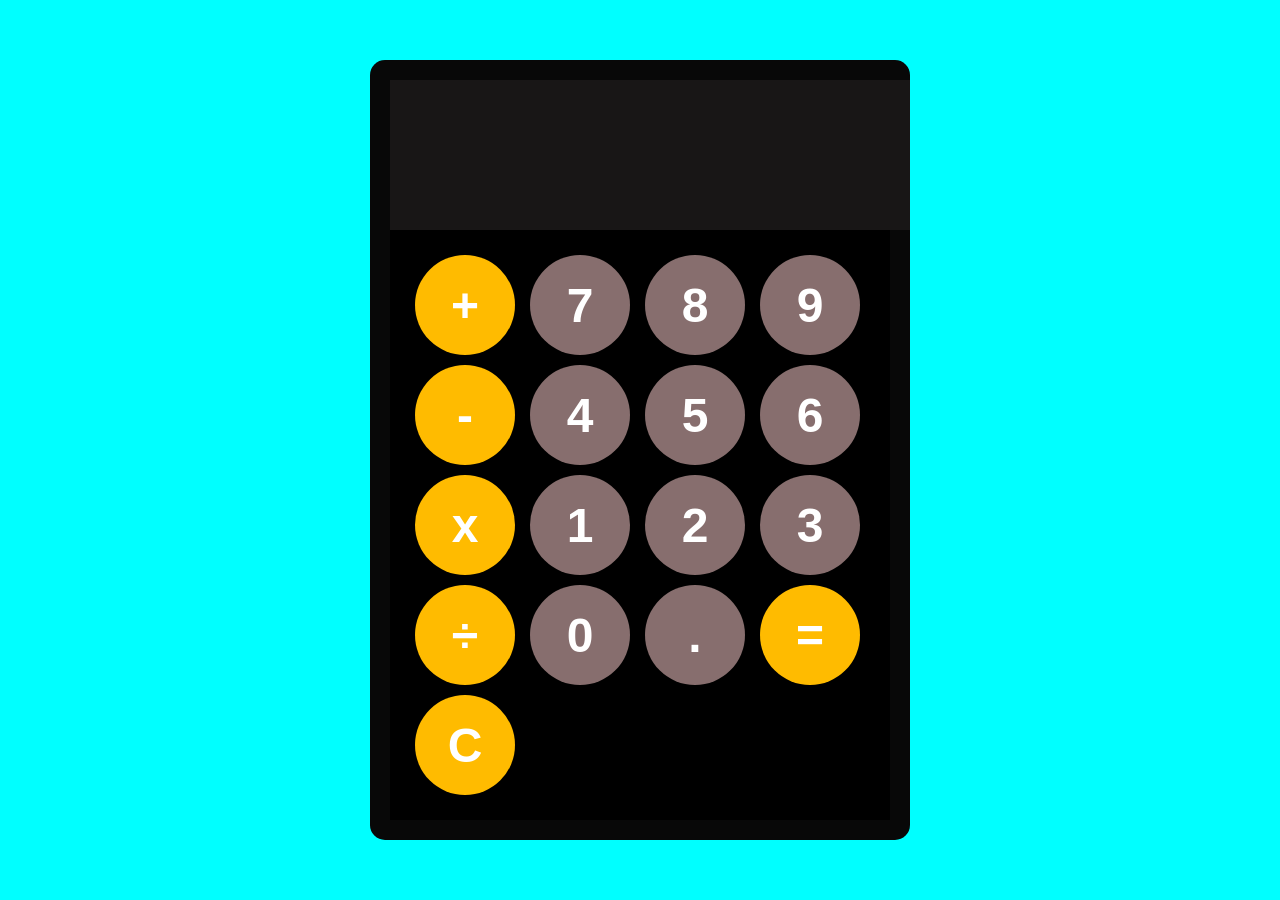
<file: Calculator/index.html>
<!DOCTYPE html>
<html lang="en">
<head>
    <meta charset="UTF-8">
    <meta name="viewport" content="width=device-width, initial-scale=1.0">
    <title>Calculator</title>
    <link href="index.css" rel="Stylesheet">
</head>
<body>
    <div id="Calculator">
        <input id="display" readonly>
        <div id="keys">
            <button onclick="appendByDisplay('+')" id="operator">+</button>
            <button onclick="appendByDisplay('7')">7</button>
            <button onclick="appendByDisplay('8')">8</button>
            <button onclick="appendByDisplay('9')">9</button>
            <button onclick="appendByDisplay('-')" id="operator">-</button>
            <button onclick="appendByDisplay('4')">4</button>
            <button onclick="appendByDisplay('5')">5</button>
            <button onclick="appendByDisplay('6')">6</button>
            <button onclick="appendByDisplay('*')" id="operator">x</button>
            <button onclick="appendByDisplay('1')">1</button>
            <button onclick="appendByDisplay('2')">2</button>
            <button onclick="appendByDisplay('3')">3</button>
            <button onclick="appendByDisplay('/')" id="operator">÷</button>
            <button onclick="appendByDisplay('0')">0</button>
            <button onclick="appendByDisplay('.')">.</button>
            <button onclick="calculate()" id="operator">=</button>
            <button onclick="clearDisplay()" id="operator">C</button>
        </div>
    </div>
    <script src="index.js"></script>
</body>
</html>
</file>
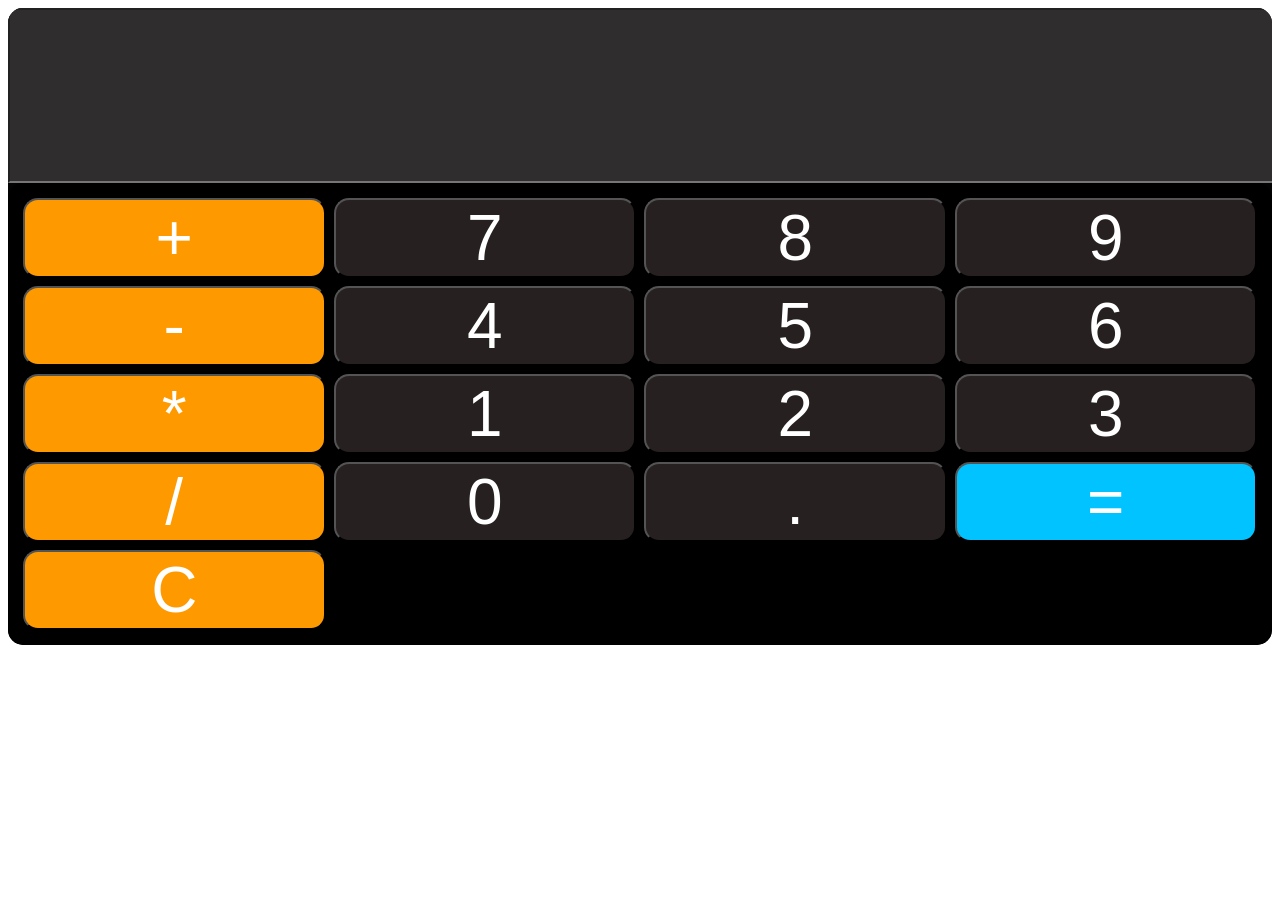
<file: Calculator2.0/index.html>
<!DOCTYPE html>
<html lang="en">
<head>
    <meta charset="UTF-8">
    <meta name="viewport" content="width=device-width, initial-scale=1.0">
    <title>Calculator2.0</title>
    <link rel="stylesheet" href="index.css">
</head>
<body>
    <div id="Calculate">
        <div>
            <input id="display" readonly/>
        </div>
        <div id="keys">
            <button onclick="appendToDisplay('+')" class="operator">+</button>
            <button onclick="appendToDisplay('7')">7</button>
            <button onclick="appendToDisplay('8')">8</button>
            <button onclick="appendToDisplay('9')">9</button>
            <button onclick="appendToDisplay('-')" class="operator">-</button>
            <button onclick="appendToDisplay('4')">4</button>
            <button onclick="appendToDisplay('5')">5</button>
            <button onclick="appendToDisplay('6')">6</button>
            <button onclick="appendToDisplay('*')" class="operator">*</button>
            <button onclick="appendToDisplay('1')">1</button>
            <button onclick="appendToDisplay('2')">2</button>
            <button onclick="appendToDisplay('3')">3</button>
            <button onclick="appendToDisplay('/')" class="operator">/</button>
            <button onclick="appendToDisplay('0')">0</button>
            <button onclick="appendToDisplay('.')">.</button>
            <button onclick="calculate('=')" class="equal">=</button>
            <button onclick="clearDisplay('C')" class="operator">C</button>
        </div>
    </div>
    <script src="index.js"></script>
</body>
</html>
</file>
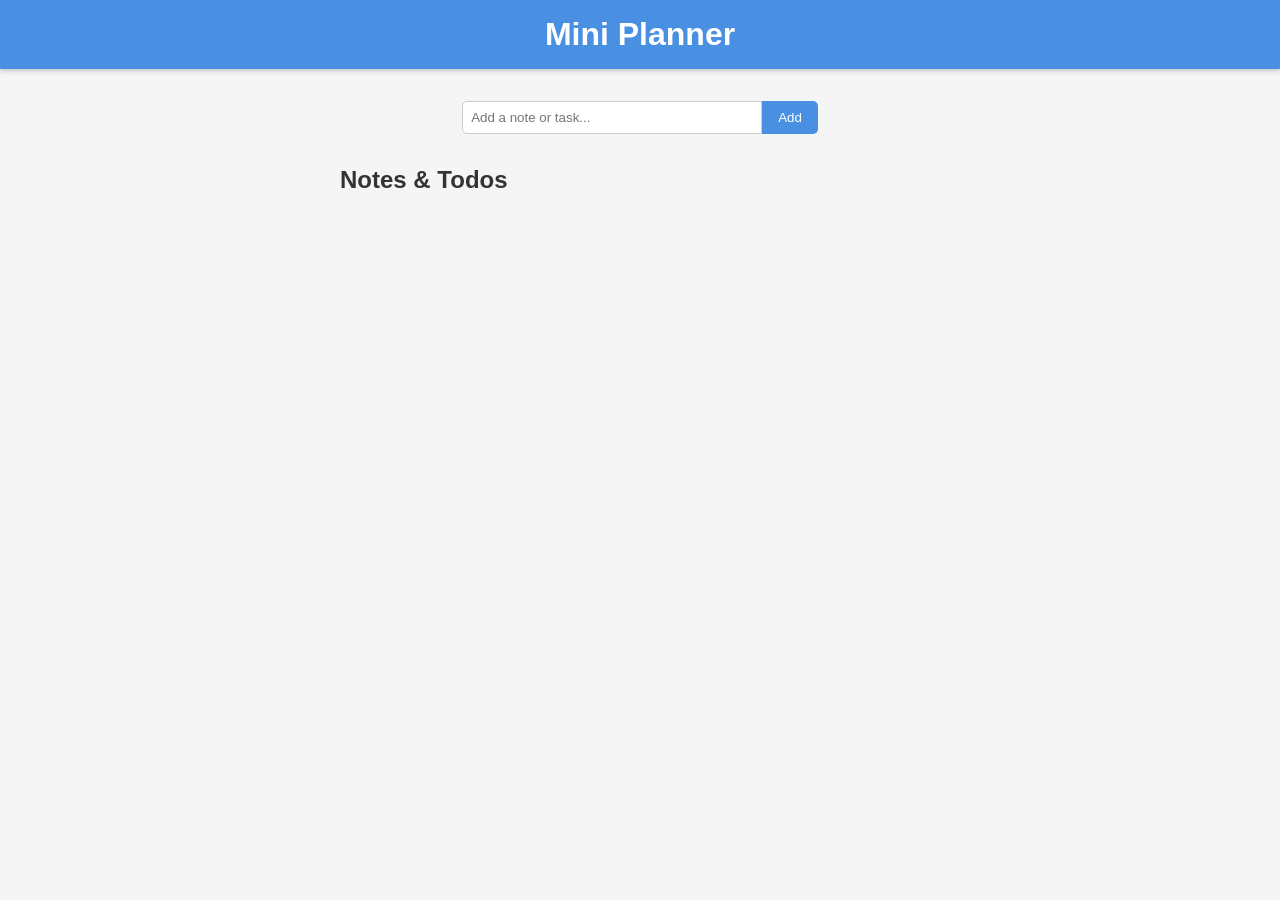
<file: notes/index.html>
<!DOCTYPE html>
<html lang="en">
<head>
    <meta charset="UTF-8">
    <meta name="viewport" content="width=device-width, initial-scale=1.0">
    <title>Mini Planner</title>
    <link rel="stylesheet" href="style.css">
</head>
<body>
    <header>
        <h1>Mini Planner</h1>
    </header>

    <main>
        <section class="input-section">
            <input type="text" id="noteInput" placeholder="Add a note or task...">
            <button id="addBtn">Add</button>
        </section>

        <section class="notes-section">
            <h2>Notes & Todos</h2>
            <ul id="notesList"></ul>
        </section>
    </main>

    <script src="script.js"></script>
</body>
</html>
</file>
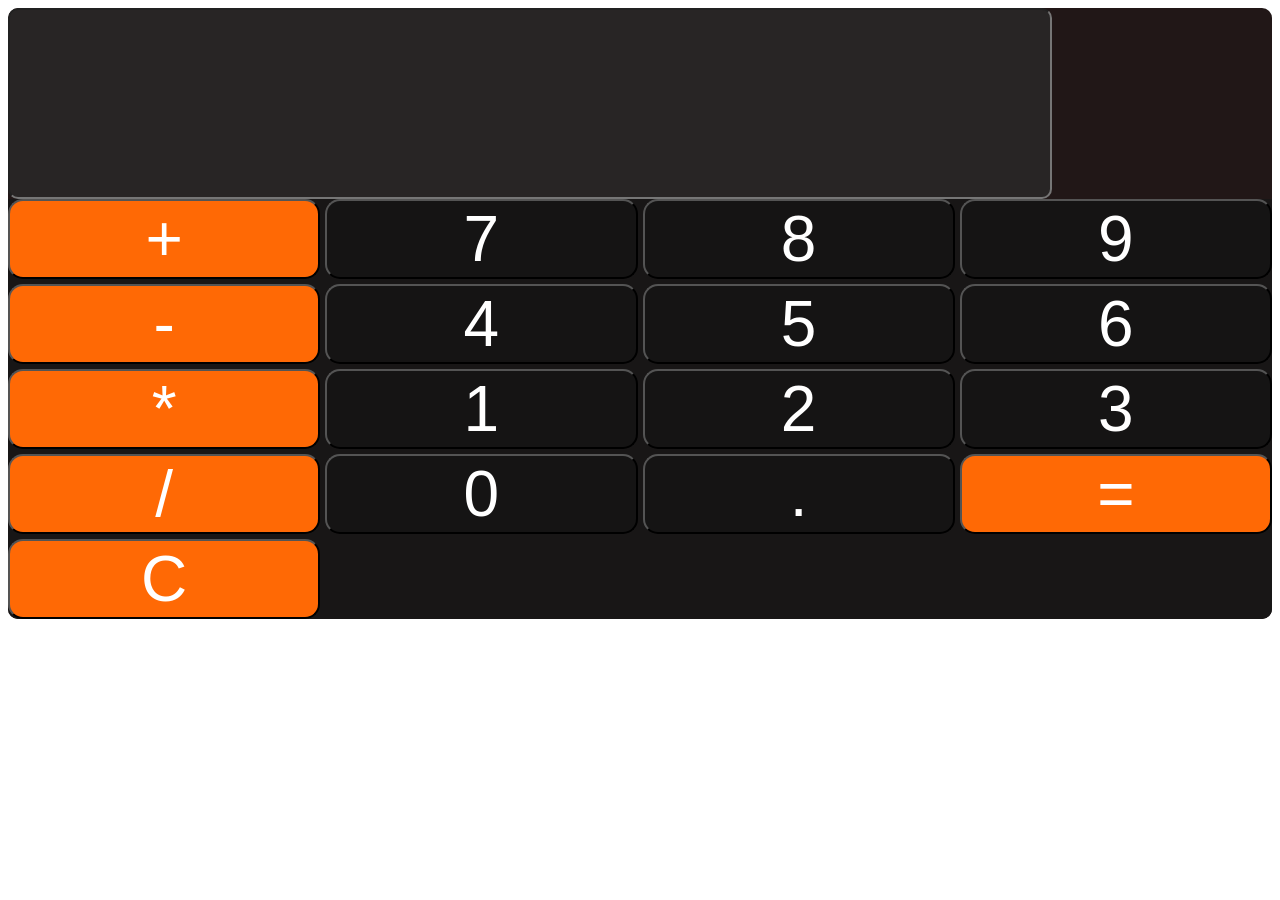
<file: Calculator/Calculator3.0/index.html>
<!DOCTYPE html>
<html lang="en">
<head>
    <meta charset="UTF-8">
    <meta name="viewport" content="width=device-width, initial-scale=1.0">
    <title>Calculator3.0</title>
    <link rel="stylesheet" href="index.css">
</head>
<body>
    <div id="Calculator3">
        <input id="display" readonly />
            <div id="keys">
                <button onclick="printOnDisplay('+')" class="operator">+</button>
                <button onclick="printOnDisplay('7')">7</button>
                <button onclick="printOnDisplay('8')">8</button>
                <button onclick="printOnDisplay('9')">9</button>
                <button onclick="printOnDisplay('-')" class="operator">-</button>
                <button onclick="printOnDisplay('4')">4</button>
                <button onclick="printOnDisplay('5')">5</button>
                <button onclick="printOnDisplay('6')">6</button>
                <button onclick="printOnDisplay('*')" class="operator">*</button>
                <button onclick="printOnDisplay('1')">1</button>
                <button onclick="printOnDisplay('2')">2</button>
                <button onclick="printOnDisplay('3')">3</button>
                <button onclick="printOnDisplay('/')" class="operator">/</button>
                <button onclick="printOnDisplay('0')">0</button>
                <button onclick="printOnDisplay('.')">.</button>
                <button onclick="calculate()" class="operator">=</button>
                <button class="operator" onclick="clearDisplay()">C</button>
            </div>
    </div>
    <script src="index.js"></script>
</body>
</html>
</file>
<file: Calculator/index.css>
body {
    margin: 0;
    display: flex;
    justify-content: center;
    align-items: center;
    height: 100vh;
    background-color: aqua;
}
#Calculator {
    max-width: 500px;
    background-color: hsl(0, 0%, 3%);
    overflow: hidden;
    border-radius: 15px;
    font-family: 'Courier New', Courier, monospace;
    padding: 20px;
    margin: 0 auto;
    width: 100%;
}
#keys{
    display: grid;
    grid-template-columns: repeat(4, 1fr);
    background-color: hsl(0, 0%, 0%);
    padding: 25px;
    gap: 10px;
}
button {
    border-radius: 50px;
    width: 100px;
    height: 100px;
    border: none;
    color: white;
    background-color: hsl(0, 10%, 48%);
    font-size: 3rem;
    font-weight: bold;
    cursor: pointer;
}
button:hover {
    background-color: hsl(0, 12%, 29%);

}
button:active {
    background-color: hsl(0, 0%, 60%);  
}
#operator {
    background-color: hsl(44, 100%, 50%);
    cursor: pointer;
}
#display {
    background-color: hsl(0, 4%, 9%);
    padding: 20px;
    width: 100%;
    color: white;
    text-align: left;
    font-size: 6rem;
    border: none;
}
#operator:hover {
    background-color: hsl(0, 0, 50%);
}
#operator:active {
    background-color: hsl(0, 0%, 100%);
}
</file>
<file: Calculator2.0/index.css>
#keys {
    display: flex;
    display: grid;
    grid-template-columns: repeat(4, 1fr); /* Important concept to remember */
    background-color: hsl(0, 0%, 0%);
    padding: 15px;
    gap: 0.5rem;
    border-radius: 15px;
}
button {
    background-color: rgb(39, 32, 32);
    color: white;
    border-radius: 15px;
    font-size: 4rem;
}
button:hover {
    background-color: hsl(0, 47%, 96%);
    cursor: pointer;
}
button:active {
    background-color: hsl(0, 0%, 99%);
}
#display {
    display: flex;
    padding: 40px;
    width: 100%;
    color: white;
    background-color: hsl(0, 2%, 18%);
    text-align: left;
    font-family:'Times New Roman', Times, serif;
    font-weight: bold;
    font-size: 5rem;
}
.operator {
    background-color: hsl(36, 100%, 50%);
}
.equal {
    background-color: hsl(194, 100%, 50%);
}
#Calculate {
    background-color: hsl(0, 0%, 1%);
    border-radius: 15px;
    overflow: hidden;
}
</file>
<file: notes/style.css>
/* Reset */
* {
    margin: 0;
    padding: 0;
    box-sizing: border-box;
    font-family: Arial, sans-serif;
}

/* Body */
body {
    background-color: #f5f5f5;
    color: #333;
    display: flex;
    flex-direction: column;
    min-height: 100vh;
}

/* Header */
header {
    background-color: #4a90e2;
    color: white;
    text-align: center;
    padding: 1rem 0;
    box-shadow: 0 2px 5px rgba(0,0,0,0.2);
}

/* Input Section */
.input-section {
    display: flex;
    justify-content: center;
    margin: 2rem 0;
}

#noteInput {
    width: 300px;
    padding: 0.5rem;
    border-radius: 5px 0 0 5px;
    border: 1px solid #ccc;
    outline: none;
}

#addBtn {
    padding: 0.5rem 1rem;
    border: none;
    background-color: #4a90e2;
    color: white;
    cursor: pointer;
    border-radius: 0 5px 5px 0;
    transition: background-color 0.3s;
}

#addBtn:hover {
    background-color: #357abd;
}

/* Notes Section */
.notes-section {
    width: 90%;
    max-width: 600px;
    margin: 0 auto;
}

.notes-section h2 {
    margin-bottom: 1rem;
}

#notesList {
    list-style: none;
}

.note-item {
    background-color: white;
    padding: 1rem;
    margin-bottom: 0.5rem;
    border-radius: 5px;
    display: flex;
    justify-content: space-between;
    align-items: center;
    box-shadow: 0 1px 3px rgba(0,0,0,0.1);
}

.note-item.completed {
    text-decoration: line-through;
    opacity: 0.6;
}

.note-actions button {
    margin-left: 0.5rem;
    border: none;
    padding: 0.3rem 0.5rem;
    cursor: pointer;
    border-radius: 3px;
    transition: opacity 0.2s;
}

.note-actions button:hover {
    opacity: 0.7;
}

.complete-btn {
    background-color: #28a745;
    color: white;
}

.delete-btn {
    background-color: #dc3545;
    color: white;
}
</file>
<file: Calculator/Calculator3.0/index.css>
#display {
    width: 100vh;
    background-color: hsl(0, 4%, 15%);
    padding: 70px;
    text-align: left;
    color: white;
    font-family:'Times New Roman', Times, serif;
    font-size: 40px;
    border-radius: 10px;
    font-weight: bold;
}
#Calculator3 {
    overflow: hidden;
    background-color: hsl(0, 17%, 11%);
    border-radius: 10px;
    justify-content: center;
    align-items: center;
}
.operator {
    background-color: hsl(24, 100%, 51%);
}
#keys {
    display: grid;
    grid-template-columns: repeat(4, 1fr);
    gap: 5px;
    background-color: hsl(0, 4%, 9%);
}
button {
    background-color: hsl(0, 3%, 8%);
    color: white;
    border-radius: 15px;
    font-size: 4rem;
}
button:active {
    background-color: hsl(0, 4%, 25%);
}
button:hover {
    background-color: hsl(0, 10%, 41%);
}
</file>
